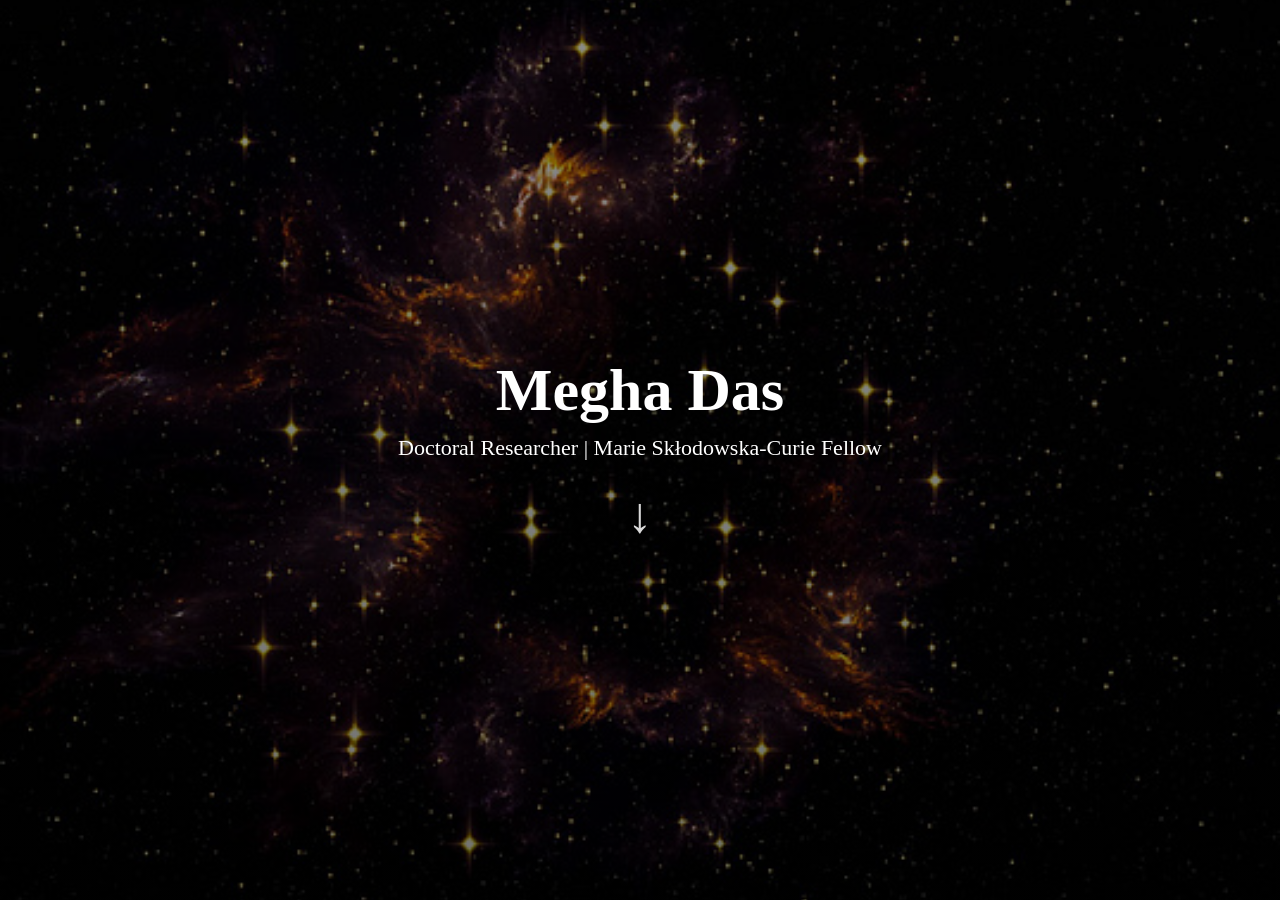
<file: index.html>
<!DOCTYPE html>
<html lang="en">

<head>
<meta charset="UTF-8">
<meta name="viewport" content="width=device-width, initial-scale=1.0">
<title>Megha Das | Doctoral Researcher</title>

<style>

/* RESET */
*{
  margin:0;
  padding:0;
  box-sizing:border-box;
}

html,body{
  width:100%;
  height:100%;
  overflow:hidden;
  font-family:"Georgia", serif;
}

/* BACKGROUND */
body{
  background:
  linear-gradient(rgba(0,0,0,0.45), rgba(0,0,0,0.55)),
  url("pngtree-evolving-space-mysterious-fantasy-astrophysics-photo-image_11246338.jpg");
  background-size:cover;
  background-position:center;
  color:white;
}

/* CENTER CONTENT */
.hero{
  height:100vh;
  display:flex;
  flex-direction:column;
  justify-content:center;
  align-items:center;
  text-align:center;
}

/* TEXT */
.hero h1{
  font-size:60px;
}

.hero p{
  font-size:22px;
  margin-top:10px;
}

/* ARROW BELOW TEXT */
.arrow{
  margin-top:25px;
  font-size:50px;
  color:white;
  text-decoration:none;
  font-family: "Arial", sans-serif;
  font-weight: 300;
  opacity:0.85;
  transition: all 0.3s ease;
  animation: bounce 1.8s infinite;
}

/* hover effect */
.arrow:hover{
  opacity:1;
  transform: translateY(6px);
}

/* subtle bounce animation */
@keyframes bounce{
  0%, 100% { transform: translateY(0); }
  50% { transform: translateY(8px); }
}

</style>

</head>

<body>

<div class="hero">
  <h1>Megha Das</h1>
  <p>Doctoral Researcher | Marie Skłodowska-Curie Fellow</p>

  <!-- ARROW RIGHT BELOW TEXT -->
  <a class="arrow" href="about.html">↓</a>
</div>

</body>
</html>
</file>
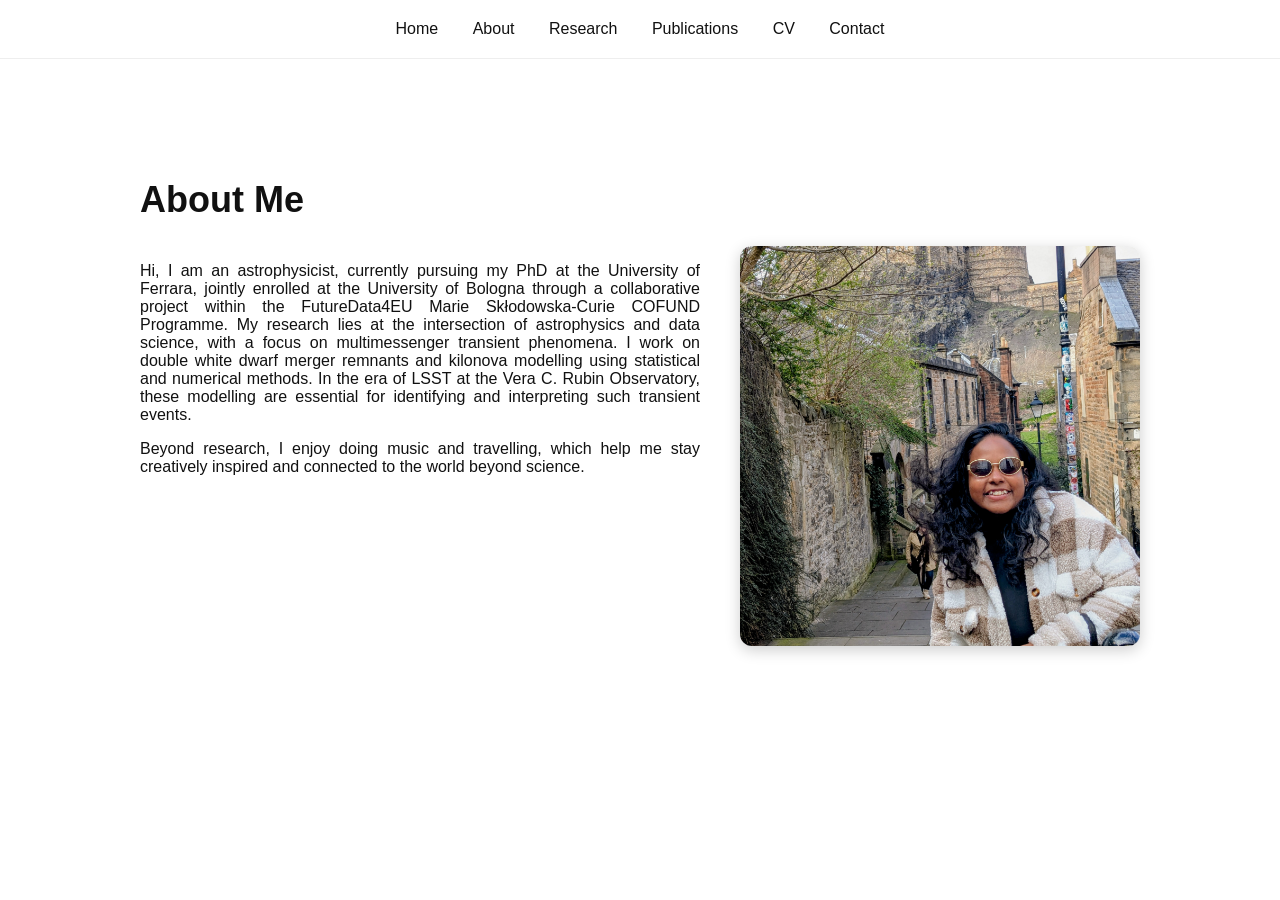
<file: about.html>
<!DOCTYPE html>
<html lang="en">

<head>
<meta charset="UTF-8">
<meta name="viewport" content="width=device-width, initial-scale=1.0">
<title>About | Megha Das</title>
<link rel="stylesheet" href="style.css">
</head>

<body>

<header>
<nav>
<a href="index.html">Home</a>
<a href="about.html">About</a>
<a href="research.html">Research</a>
<a href="publications.html">Publications</a>
<a href="cv.html">CV</a>
<a href="contact.html">Contact</a>
</nav>
</header>

<section class="section">

  <h2>About Me</h2>

  <div class="about-container">

    <div class="about-text">
      <p>
        Hi, I am an astrophysicist, currently pursuing my PhD at the University of Ferrara, jointly enrolled at the University of Bologna 
        through a collaborative project within the FutureData4EU Marie Skłodowska-Curie COFUND Programme.
        My research lies at the intersection of astrophysics and data science, with a focus on multimessenger transient phenomena.
        I work on double white dwarf merger remnants and kilonova modelling using statistical and numerical methods.
        In the era of LSST at the Vera C. Rubin Observatory, these modelling are essential for identifying and interpreting such transient events.
      </p>

      <p>
        Beyond research, I enjoy doing music and travelling, which help me stay creatively inspired 
        and connected to the world beyond science.
      </p>
    </div>

    <div class="about-image">
      <img src="1000049414.jpg" alt="Megha Das">
    </div>

  </div>

</section>

</body>
</html>
</file>
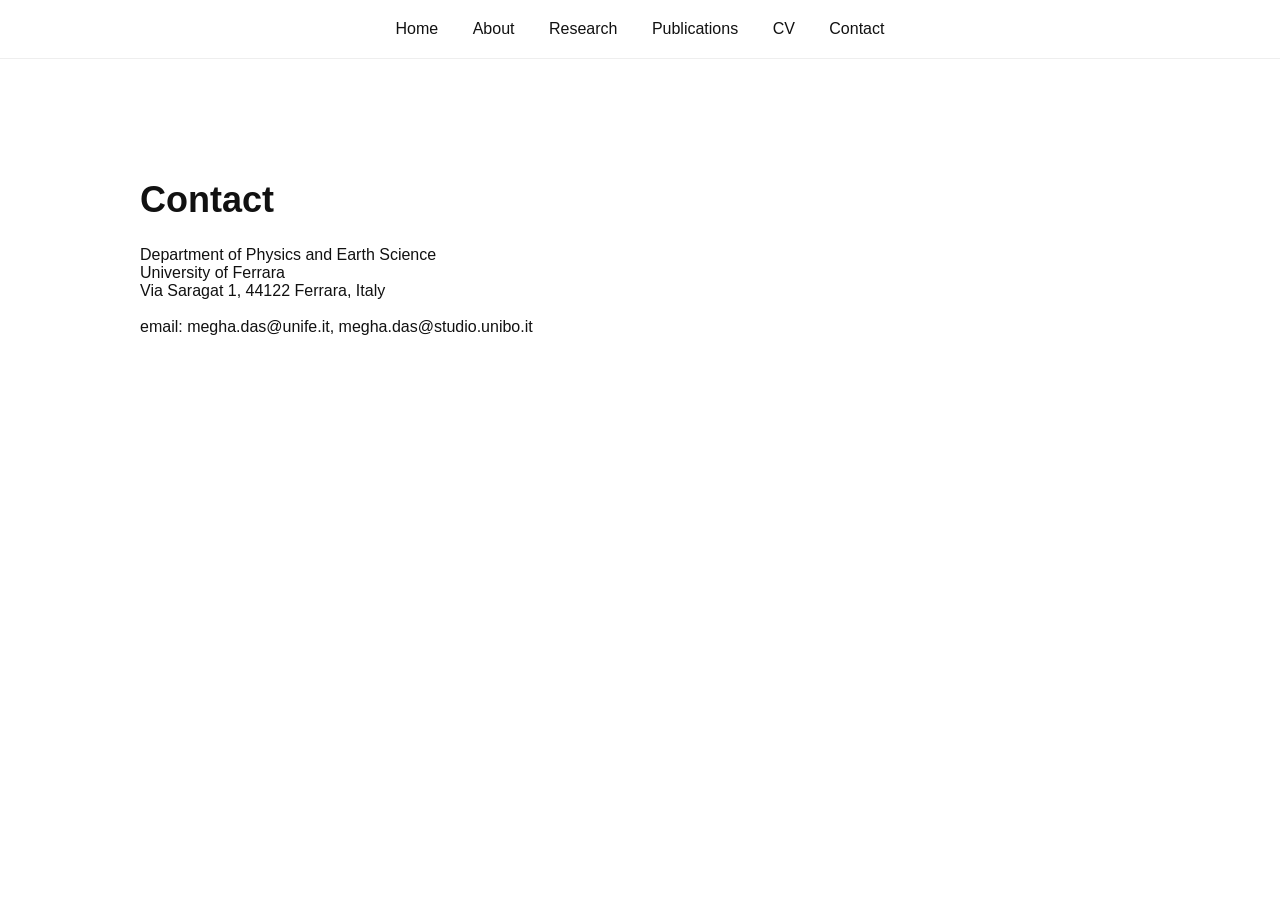
<file: contact.html>
<!DOCTYPE html>
<html lang="en">

<head>
<meta charset="UTF-8">
<meta name="viewport" content="width=device-width, initial-scale=1.0">
<title>Contact | Megha Das</title>
<link rel="stylesheet" href="style.css">
</head>

<body>

<header>
<nav>
<a href="index.html">Home</a>
<a href="about.html">About</a>
<a href="research.html">Research</a>
<a href="publications.html">Publications</a>
<a href="cv.html">CV</a>
<a href="contact.html">Contact</a>
</nav>
</header>

<section id="contact" class="section">
  <h2>Contact</h2>

  <p>
    Department of Physics and Earth Science<br>
    University of Ferrara<br>
    Via Saragat 1, 44122 Ferrara, Italy<br><br>
    email: megha.das@unife.it, megha.das@studio.unibo.it
  </p>

</section>

</body>
</html>
</file>
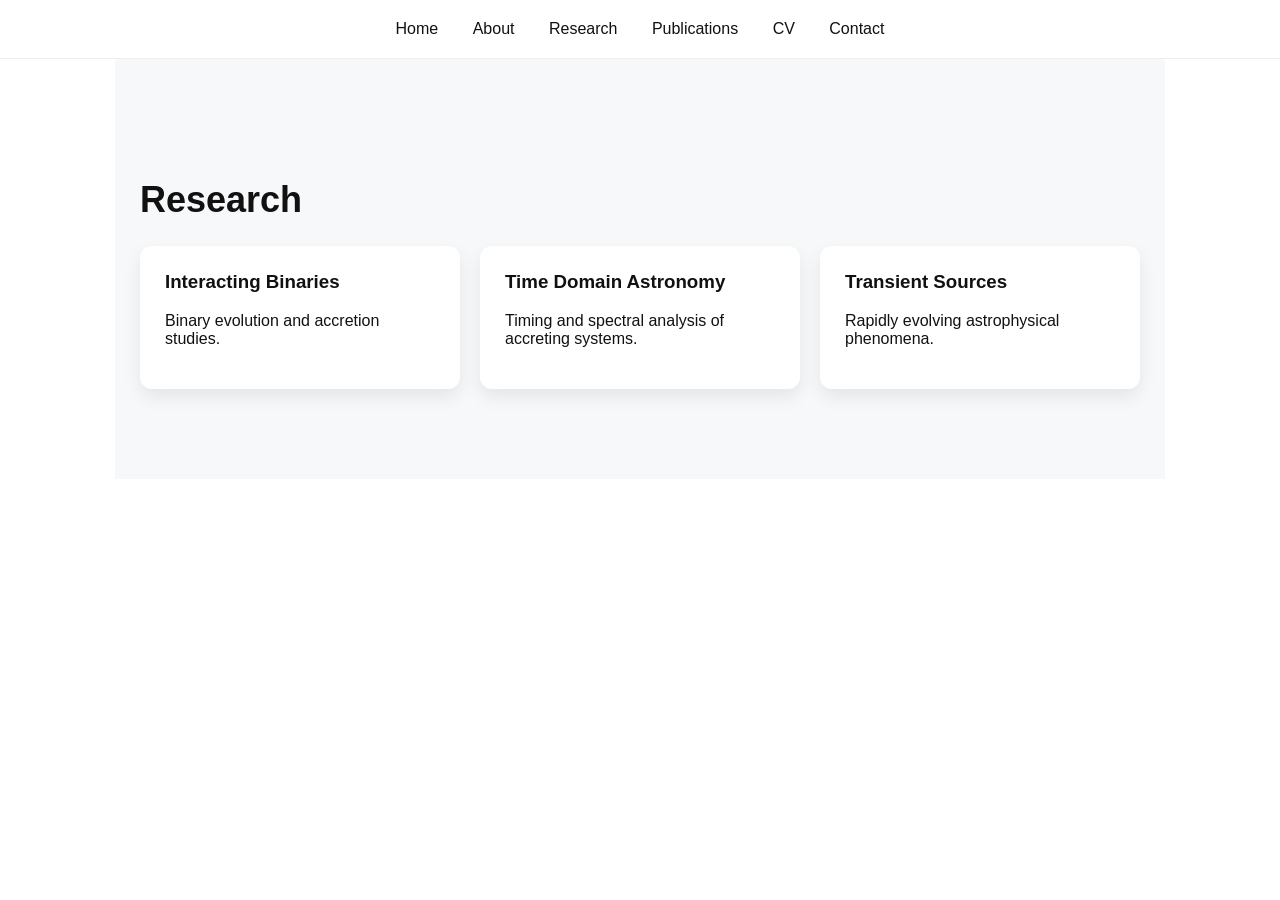
<file: research.html>
<!DOCTYPE html>
<html lang="en">

<head>
<meta charset="UTF-8">
<meta name="viewport" content="width=device-width, initial-scale=1.0">
<title>Research | Megha Das</title>
<link rel="stylesheet" href="style.css">
</head>

<body>

<header>
<nav>
<a href="index.html">Home</a>
<a href="about.html">About</a>
<a href="research.html">Research</a>
<a href="publications.html">Publications</a>
<a href="cv.html">CV</a>
<a href="contact.html">Contact</a>
</nav>
</header>

<section class="section light">
  <h2>Research</h2>

  <div class="cards">

    <div class="card">
      <h3>Interacting Binaries</h3>
      <p>Binary evolution and accretion studies.</p>
    </div>

    <div class="card">
      <h3>Time Domain Astronomy</h3>
      <p>Timing and spectral analysis of accreting systems.</p>
    </div>

    <div class="card">
      <h3>Transient Sources</h3>
      <p>Rapidly evolving astrophysical phenomena.</p>
    </div>

  </div>
</section>

</body>
</html>
</file>
<file: style.css>
/* GLOBAL */
html {
  scroll-behavior: smooth;
}

body {
  margin: 0;
  font-family: Arial, sans-serif;
  color: #111;
}

/* LANDING PAGE */
.landing {
  height: 100vh;
  display: flex;
  justify-content: center;
  align-items: center;
  text-align: center;
  background: linear-gradient(135deg,#0d1b2a,#1b263b,#415a77);
  color: white;
}

.center-box h1 {
  font-size: 72px;
  margin: 0;
}

.center-box p {
  font-size: 26px;
  margin: 15px 0 50px;
}

/* BUTTONS */
.btn {
  padding: 14px 28px;
  color: white;
  text-decoration: none;
  border: 2px solid white;
  border-radius: 40px;
  transition: 0.3s;
}

.btn:hover {
  background: white;
  color: #0d1b2a;
}

.btn-dark {
  padding: 12px 24px;
  background: #111;
  color: white;
  text-decoration: none;
  border-radius: 30px;
}

/* HEADER */
header {
  position: sticky;
  top: 0;
  background: white;
  padding: 20px;
  border-bottom: 1px solid #eee;
  text-align: center;
}

nav a {
  margin: 0 15px;
  text-decoration: none;
  color: #111;
  font-weight: 500;
}

/* SECTIONS */
.section {
  max-width: 1000px;
  margin: auto;
  padding: 90px 25px;
}

.light {
  background: #f7f8fa;
}

h2 {
  font-size: 36px;
  margin-bottom: 25px;
}

/* CARDS */
.cards {
  display: grid;
  grid-template-columns: repeat(auto-fit, minmax(240px,1fr));
  gap: 20px;
}

.card {
  background: white;
  padding: 25px;
  border-radius: 12px;
  box-shadow: 0 8px 18px rgba(0,0,0,0.08);
}

.card h3 {
  margin-top: 0;
}

/* ABOUT SECTION (NEW FIX) */
.about-container {
  display: flex;
  align-items: flex-start;
  justify-content: space-between;
  gap: 40px;
  flex-wrap: wrap;
}

.about-text {
  flex: 1;
  min-width: 300px;
  text-align: justify;
}

/* IMAGE FIX (SMALL + RIGHT SIDE) */
.about-image {
  flex: 0 0 200px;
  display: flex;
  justify-content: center;
}

.about-image img {
  width: 180px;
  height: 180px;
  object-fit: cover;
  border-radius: 12px;
  box-shadow: 0 4px 15px rgba(0,0,0,0.2);
}

/* MOBILE RESPONSIVE */
@media (max-width: 768px) {
  .about-container {
    flex-direction: column;
    align-items: center;
  }

  .about-text {
    text-align: left;
  }

  .about-image {
    margin-top: 20px;
  }
}
.about-image img {
  width: 400px !important;
  height: 400px !important;
  object-fit: cover !important;
  border-radius: 12px !important;
  display: block;
}
</file>
